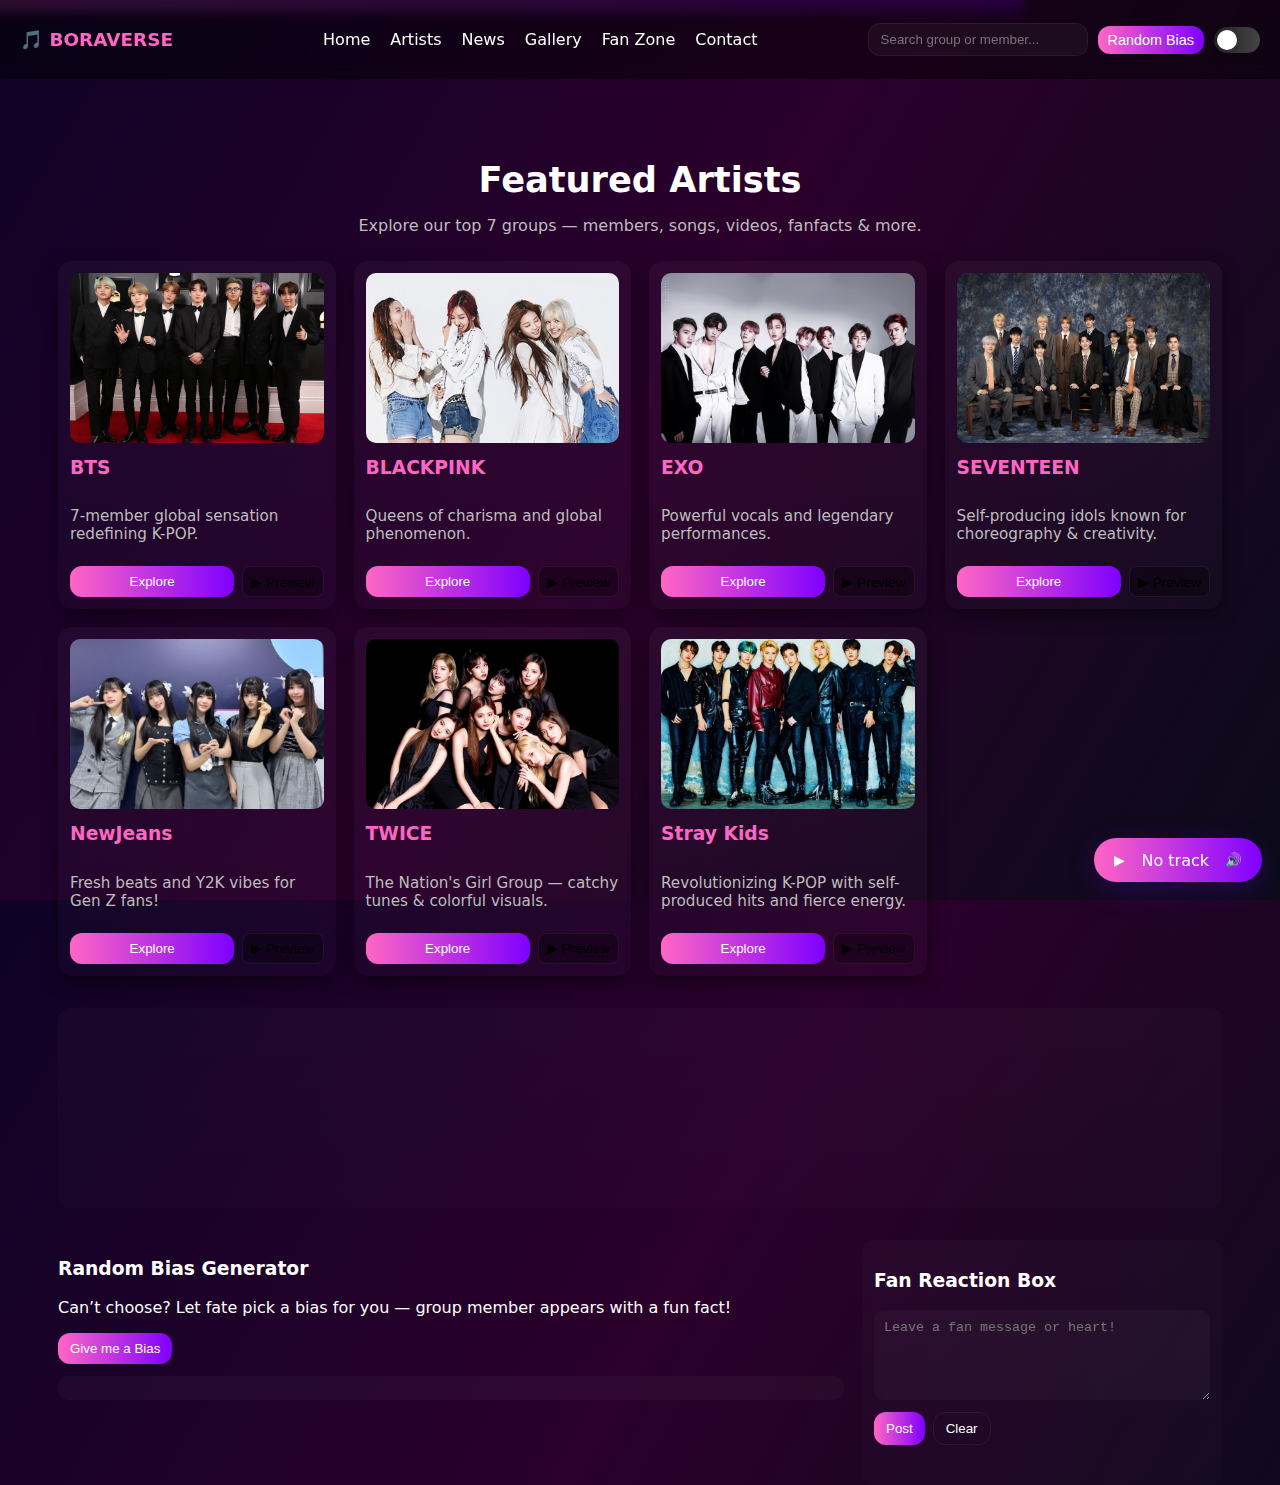
<file: Artist.html>
<!DOCTYPE html>
<html lang="en">
<head>
  <meta charset="utf-8" />
  <meta name="viewport" content="width=device-width,initial-scale=1" />
  <title>K-POP World — Artists</title>
  <link rel="stylesheet" href="artist-style.css">
</head>
<body>
  <!-- NAV / HEADER -->
  <header class="topbar">
    <div class="brand">🎵 BORAVERSE</div>
 <ul class="nav-links" id="navLinks">
        <li><a href="index.html">Home</a></li>
        <li><a href="Artist.html">Artists</a></li>
        <li><a href="news.html">News</a></li>
        <li><a href="Gallery.html">Gallery</a></li>
        <li><a href="fanzone.html">Fan Zone</a></li>
        <li><a href="contact.html">Contact</a></li>
      </ul>
    <div class="controls">
      <input id="searchInput" type="search" placeholder="Search group or member..." />
      <button id="biasBtn" class="btn small">Random Bias</button>
      <label class="theme-switch">
        <input id="themeSwitch" type="checkbox">
        <span class="slider"></span>
      </label>
    </div>
     
  </header>

  <!-- Animated stage lines -->
  <div class="stage-anim">
    <div class="line l1"></div>
    <div class="line l2"></div>
    <div class="line l3"></div>
  </div>

  <main class="wrap">
    <!-- Intro -->
    <section class="intro">
      <h1>Featured Artists</h1>
      <p class="subtitle">Explore our top 7 groups — members, songs, videos,
         fanfacts & more. </p>
    </section>

    <!-- GRID OF GROUP CARDS -->
    <section class="grid" id="groupGrid" aria-label="Artist Groups">
      <!-- Each group card inserted statically for clarity -->
      <article class="group-card" data-group="BTS">
        <img src="BTS GROUP PHOTO - Imgur.jpg" alt="BTS" />
        <h3>BTS</h3>
        <p>7-member global sensation redefining K-POP.</p>
        <div class="card-actions">
          <button class="open-group btn" data-target="BTS">Explore</button>
          <button class="preview-btn tiny" data-audio="RUN BTS.mp3">▶ Preview</button>
        </div>
      </article>

      <article class="group-card" data-group="BLACKPINK">
        <img src="Blackpink Photo - Imgur.jpg" alt="BLACKPINK" />
        <h3>BLACKPINK</h3>
        <p>Queens of charisma and global phenomenon.</p>
        <div class="card-actions">
          <button class="open-group btn" data-target="BLACKPINK">Explore</button>
          <button class="preview-btn tiny" data-audio="Blackpink in your area.mp3">▶ Preview</button>
        </div>
      </article>

      <article class="group-card" data-group="EXO">
        <img src="EXO PHOTO.jpeg" alt="EXO" />
        <h3>EXO</h3>
        <p>Powerful vocals and legendary performances.</p>
        <div class="card-actions">
          <button class="open-group btn" data-target="EXO">Explore</button>
          <button class="preview-btn tiny" data-audio="EXO-love shot.mp3">▶ Preview</button>
        </div>
      </article>

      <article class="group-card" data-group="SEVENTEEN">
        <img src="SEVENTEEN family pic.jpeg" alt="SEVENTEEN" />
        <h3>SEVENTEEN</h3>
        <p>Self-producing idols known for choreography & creativity.</p>
        <div class="card-actions">
          <button class="open-group btn" data-target="SEVENTEEN">Explore</button>
          <button class="preview-btn tiny" data-audio="cheers to youth.mp3">▶ Preview</button>
        </div>
      </article>

      <article class="group-card" data-group="NewJeans">
        <img src="New Jeans.jpeg" alt="NewJeans" />
        <h3>NewJeans</h3>
        <p>Fresh beats and Y2K vibes for Gen Z fans!</p>
        <div class="card-actions">
          <button class="open-group btn" data-target="NewJeans">Explore</button>
          <button class="preview-btn tiny" data-audio="Bubble gum.mp3">▶ Preview</button>
        </div>
      </article>

      <article class="group-card" data-group="TWICE">
        <img src="Twice photo.jpeg" alt="TWICE" />
        <h3>TWICE</h3>
        <p>The Nation's Girl Group — catchy tunes & colorful visuals.</p>
        <div class="card-actions">
          <button class="open-group btn" data-target="TWICE">Explore</button>
          <button class="preview-btn tiny" data-audio="i can't stop me.mp3">▶ Preview</button>
        </div>
      </article>

      <article class="group-card" data-group="StrayKids">
        <img src="Stray kids photo.jpeg" alt="Stray Kids" />
        <h3>Stray Kids</h3>
        <p>Revolutionizing K-POP with self-produced hits and fierce energy.</p>
        <div class="card-actions">
          <button class="open-group btn" data-target="StrayKids">Explore</button>
          <button class="preview-btn tiny" data-audio="lalala.mp3">▶ Preview</button>
        </div>
      </article>
    </section>

    <!-- Group Detail Template (hidden initially) -->
    <section id="groupDetails" class="details" aria-live="polite">
      <!-- Details inserted by JS when a group is opened -->
    </section>

    <!-- Utilities area -->
    <section class="extras">
      <div class="randomBias">
        <h3>Random Bias Generator</h3>
        <p>Can’t choose? Let fate pick a bias for you — group member appears with a fun fact!</p>
        <button id="randomBiasBtn" class="btn">Give me a Bias</button>
        <div id="biasResult" class="biasResult" aria-hidden="true"></div>
      </div>

      <div class="fanbox">
        <h3>Fan Reaction Box</h3>
        <textarea id="fanText" placeholder="Leave a fan message or heart!"></textarea>
        <div class="fan-actions">
          <button id="postFan" class="btn">Post</button>
          <button id="clearFan" class="btn ghost">Clear</button>
        </div>
        <ul id="fanList" class="fanList"></ul>
      </div>
    </section>
  </main>

  <!-- Floating mini music player -->
  <div id="miniPlayer" class="mini-player">
    <button id="miniPlay" class="tiny">▶</button>
    <span id="miniTitle">No track</span>
    <button id="muteBtn" class="tiny">🔊</button>
  </div>

  <!-- Modal for member profile -->
  <div id="modal" class="modal" aria-hidden="true">
    <div class="modal-inner">
      <button class="close" id="modalClose">✕</button>
      <div id="modalContent"></div>
    </div>
  </div>

  <script src="artist-script.js"></script>
</body>
</html>
</file>
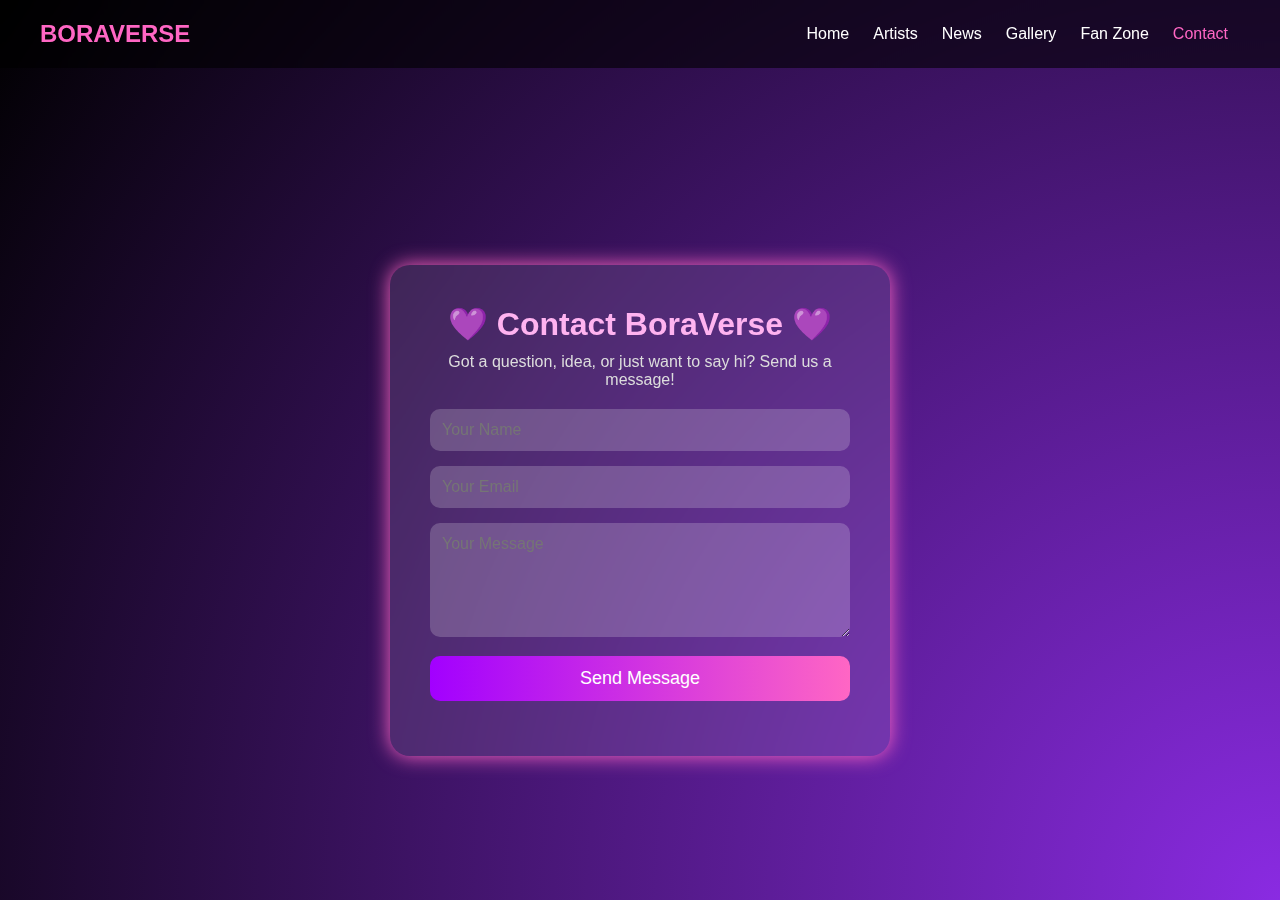
<file: contact.html>
<!DOCTYPE html>
<html lang="en">
<head>
  <meta charset="UTF-8">
  <meta name="viewport" content="width=device-width, initial-scale=1.0">
  <title>Contact — BoraVerse</title>
  <link rel="stylesheet" href="contact.css">
</head>
<body>
  <!-- NAVBAR -->
  <header class="topbar">
    <div class="logo">BoraVerse</div>
    <nav>
      <ul class="nav-links" id="navLinks">
        <li><a href="index.html">Home</a></li>
        <li><a href="Artist.html">Artists</a></li>
        <li><a href="news.html">News</a></li>
        <li><a href="Gallery.html">Gallery</a></li>
        <li><a href="fanzone.html">Fan Zone</a></li>
        <li><a href="contact.html" class="active">Contact</a></li>
      </ul>
    </nav>
    <div class="menu-toggle" id="menuToggle">
      <span></span><span></span><span></span>
    </div>
  </header>

  <!-- CONTACT SECTION -->
  <section class="contact-section">
    <div class="contact-box">
      <h1>💜 Contact BoraVerse 💜</h1>
      <p>Got a question, idea, or just want to say hi? Send us a message!</p>
      <form id="contactForm">
        <div class="input-group">
          <input type="text" id="name" placeholder="Your Name" required>
        </div>
        <div class="input-group">
          <input type="email" id="email" placeholder="Your Email" required>
        </div>
        <div class="input-group">
          <textarea id="message" placeholder="Your Message" rows="5" required></textarea>
        </div>
        <button type="submit" class="submit-btn">Send Message</button>
      </form>
      <div id="formMessage"></div>
    </div>
  </section>

  <script src="contact.js"></script>
</body>
</html>
</file>
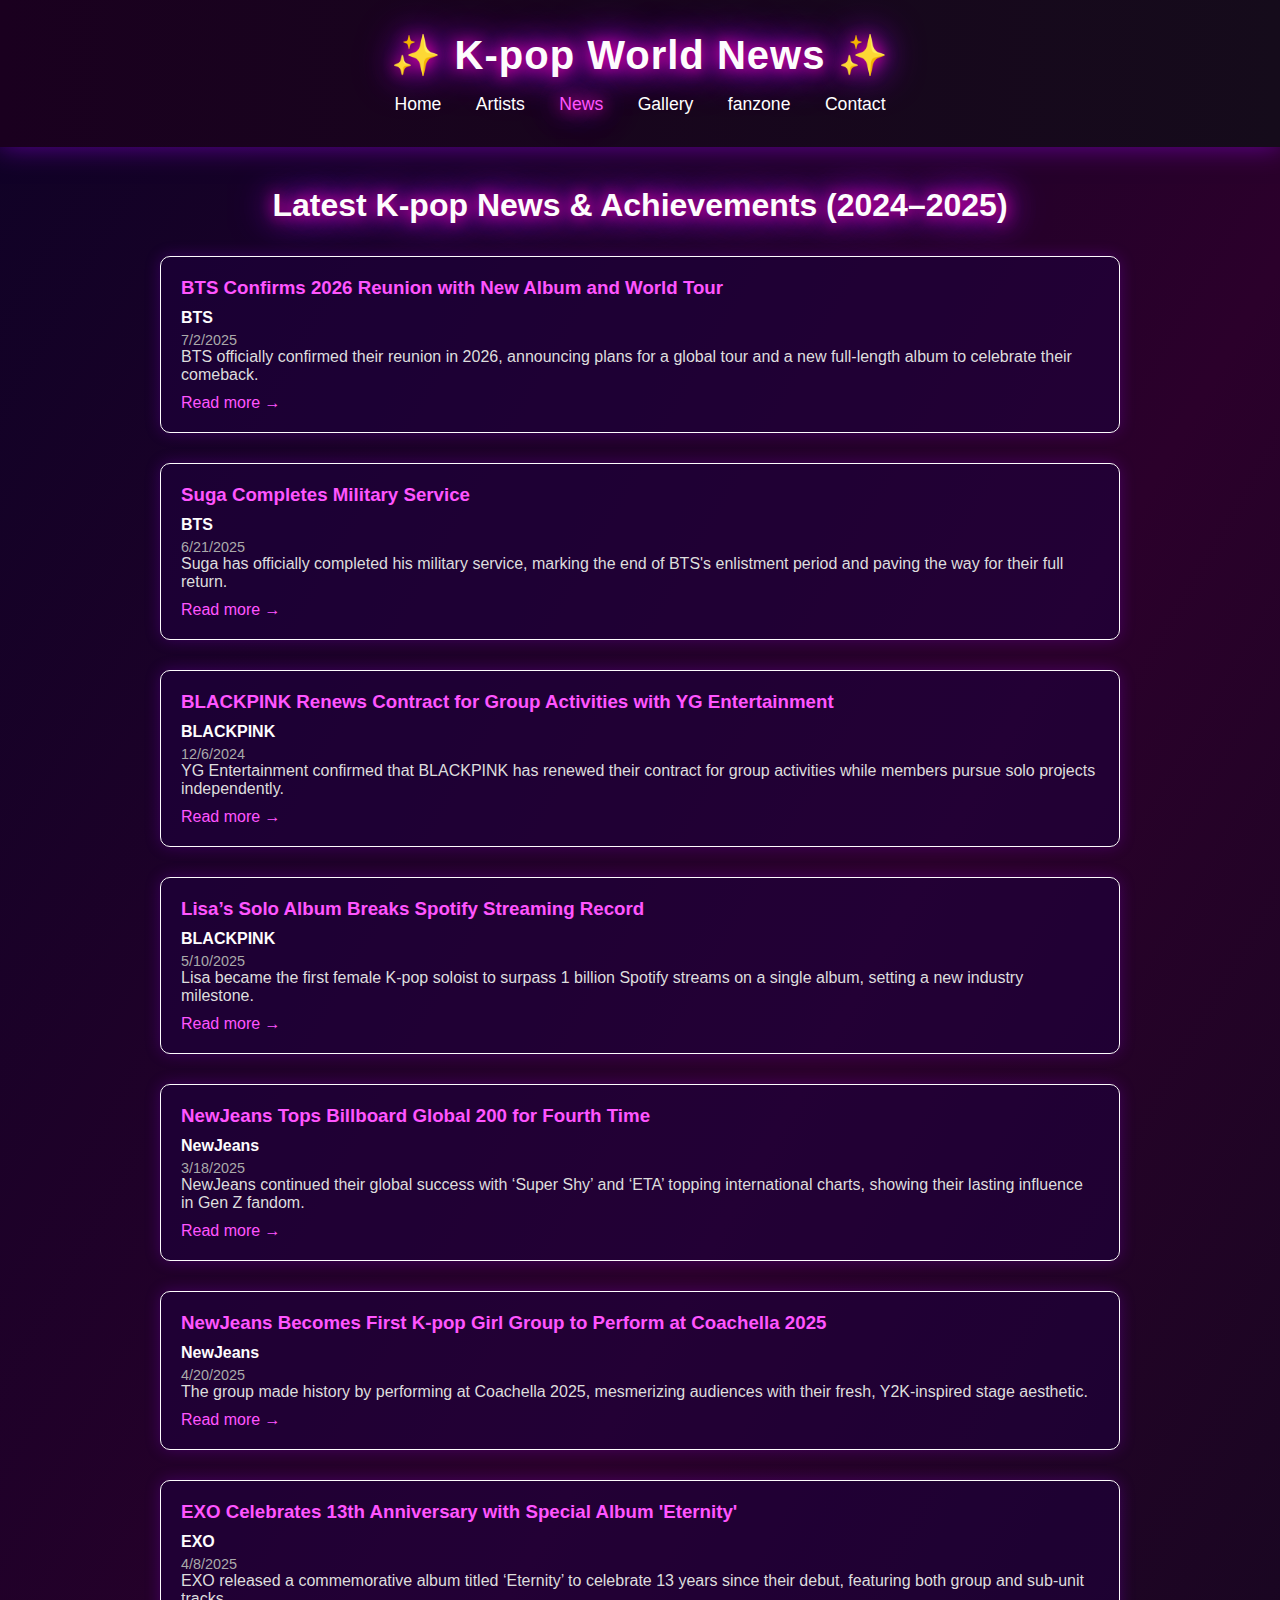
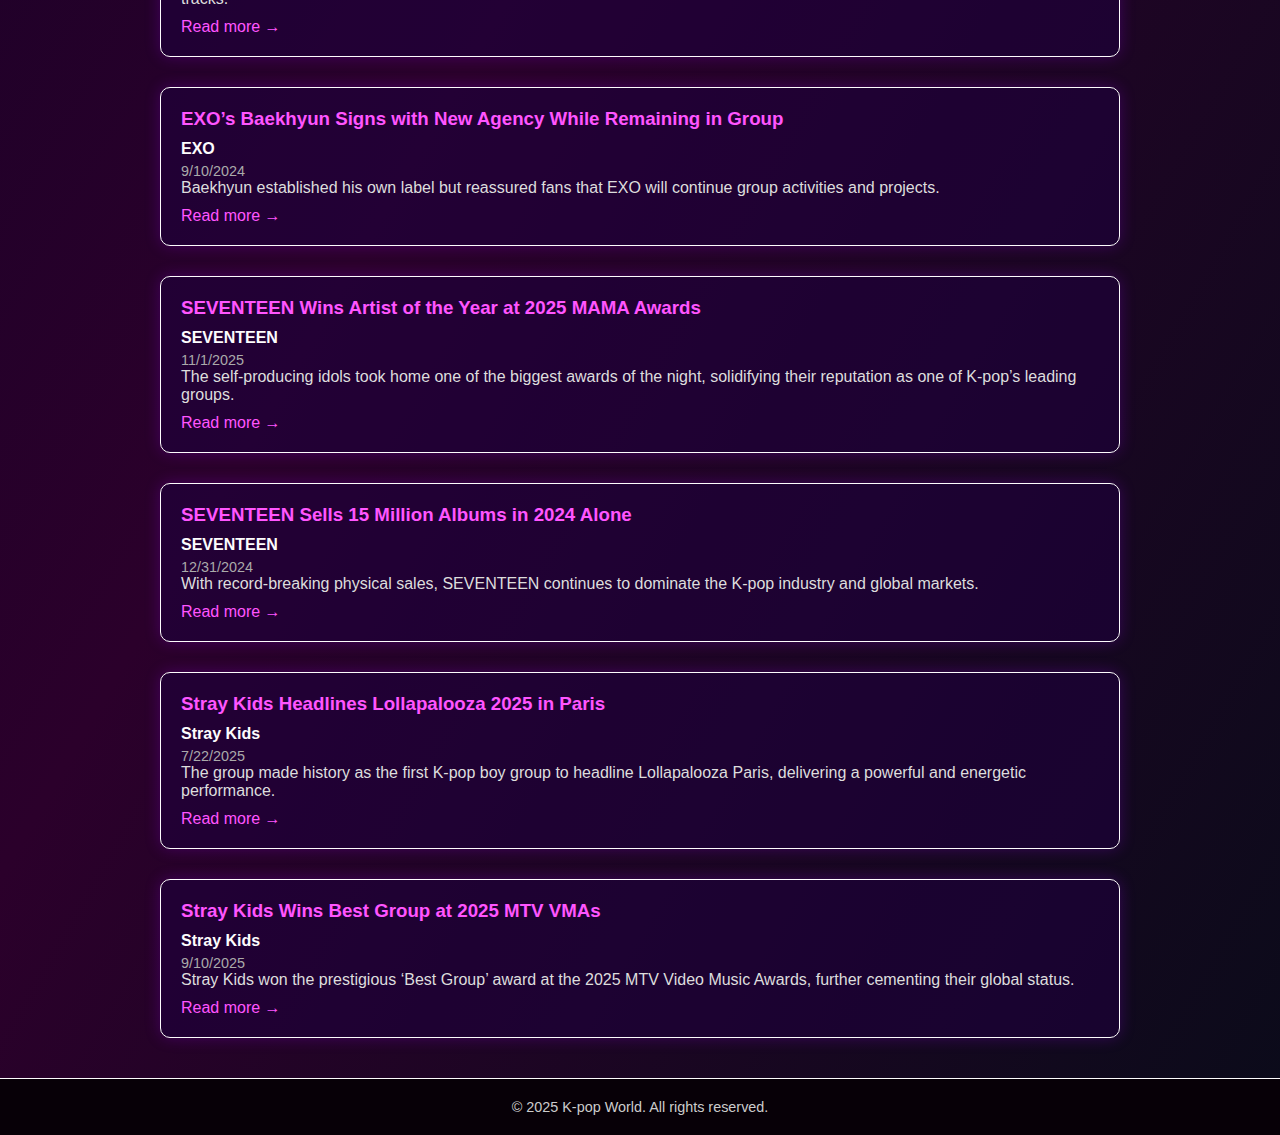
<file: news.html>
<!DOCTYPE html>
<html lang="en">
<head>
  <meta charset="UTF-8" />
  <meta name="viewport" content="width=device-width, initial-scale=1.0" />
  <title>K-pop News & Achievements</title>
  <link rel="stylesheet" href="news.css" />
</head>
<body>
  <header class="site-header">
    <h1>✨ K-pop World News ✨</h1>
    <nav class="nav">
      <a href="index.html">Home</a>
      <a href="artist.html">Artists</a>
      <a href="news.html" class="active">News</a>
      <a href="Gallery.html">Gallery</a>
      <a href="fanzone.html">fanzone</a>
      <a href="contact.html">Contact</a>
    </nav>
  </header>

  <main class="news-container">
    <h2 class="section-title">Latest K-pop News & Achievements (2024–2025)</h2>
    <section id="newsList" class="news-list"></section>
  </main>

  <footer class="site-footer">
    <p>© 2025 K-pop World. All rights reserved.</p>
  </footer>

  <script src="news.js"></script>
</body>
</html>
</file>
<file: artist-style.css>
/* ---------- base ---------- */
:root{
  --accent:#ff66c4;
  --bg1: #0b0512;
  --bg2: #1a0b24;
  --glass: rgba(255,255,255,0.06);
  --card-bg: #171717;
  --muted: #bdbdbd;
  --max-width: 1200px;
}
*{box-sizing:border-box}
html,body{height:100%}
body{
  margin:0;
  font-family: "Poppins",system-ui,Arial;
  color:white;
  background: linear-gradient(120deg,#0f0226 0%, #2b002b 50%, #0b0b1a 100%);
  -webkit-font-smoothing:antialiased;
  -moz-osx-font-smoothing:grayscale;
}
/* nav links */
.nav-links { display: flex; list-style: none; 
flex-wrap: wrap;}
.nav-links li { margin: 0 10px; }
.nav-links a {
  text-decoration: none;
  color: white;
  transition: color 0.3s;
}
.nav-links a:hover { color: #ff66c4; }
#search {
  padding: 5px 10px;
  border-radius: 8px;
  border: none;}

/* ---------- topbar ---------- */
.topbar{
  position:sticky; top:0; z-index:60;
  display:flex; align-items:center; justify-content:space-between;
  padding:14px 20px; gap:12px;
  background:rgba(0,0,0,0.45);
  backdrop-filter: blur(6px);
}
.brand{font-weight:700; color:var(--accent); font-size:1.15rem}
.controls{display:flex;gap:10px;align-items:center}
#searchInput{
  background:rgba(255,255,255,0.04); border:1px solid rgba(255,255,255,0.06);
  color:#fff; padding:8px 12px; border-radius:12px; width:220px;
}
.btn{background:linear-gradient(90deg,var(--accent),#7f00ff);border:none;color:white;padding:8px 12px;border-radius:12px;cursor:pointer}
.btn.small{padding:6px 10px;font-size:0.9rem}
.btn.tiny, .tiny{padding:6px 8px;font-size:0.85rem;border-radius:8px}

/* theme toggle */
.theme-switch{position:relative; width:46px;height:26px; display:inline-block}
.theme-switch input{display:none}
.theme-switch .slider{
  position:absolute; inset:0; background:linear-gradient(90deg,#222,#444); border-radius:999px; cursor:pointer;
}
.theme-switch .slider::after{
  content:""; width:20px;height:20px; background:#fff; border-radius:50%; position:absolute; left:3px; top:3px; transition:all .28s;
}
.theme-switch input:checked + .slider{ background: linear-gradient(90deg,#ffd9f8,#ffe8b0) }
.theme-switch input:checked + .slider::after{ transform:translateX(20px); background:var(--accent) }

/* ---------- stage animated lines ---------- */
.stage-anim{position:fixed; top:0; left:0; right:0; height:6px; z-index:10; pointer-events:none}
.stage-anim .line{height:2px; margin:2px 0; opacity:0.9; background:linear-gradient(90deg, rgba(255,102,196,0.9), rgba(127,0,255,0.9)); transform:translateX(-20%); animation:stageMove 6s linear infinite}
.stage-anim .l2{animation-duration:8s; opacity:0.7}
.stage-anim .l3{animation-duration:10s; opacity:0.5}
@keyframes stageMove{ 0%{transform:translateX(-30%)} 100%{transform:translateX(120%)} }

/* ---------- layout ---------- */
.wrap{max-width:var(--max-width); margin:80px auto 60px; padding:0 18px}
.intro{text-align:center; margin-bottom:26px}
.intro h1{font-size:2.2rem; margin-bottom:8px}
.subtitle{color:var(--muted)}

/* ---------- group grid ---------- */
.grid{
  display:grid;
  grid-template-columns: repeat(auto-fit,minmax(240px,1fr));
  gap:18px;
  margin:18px 0 32px;
}
.group-card{
  background:linear-gradient(180deg, rgba(255,255,255,0.03), rgba(255,255,255,0.01));
  border-radius:14px; padding:12px; display:flex; flex-direction:column; gap:8px;
  box-shadow:0 6px 18px rgba(0,0,0,0.45); transition:transform .28s, box-shadow .28s;
}
.group-card img{width:100%; height:170px; object-fit:cover; border-radius:10px; display:block}
.group-card h3{margin:6px 0; color:var(--accent)}
.group-card p{color:var(--muted); font-size:0.95rem}
.card-actions{display:flex; gap:8px; margin-top:auto}
.open-group{flex:1}
.preview-btn{background:rgba(0,0,0,0.3); border:1px solid rgba(255,255,255,0.06)}

/* hover */
.group-card:hover{transform:translateY(-8px); box-shadow:0 18px 40px rgba(127,0,255,0.15)}

/* ---------- details area ---------- */
.details{margin-top:30px; padding:18px; background: linear-gradient(180deg, rgba(255,255,255,0.02), rgba(255,255,255,0.01)); border-radius:12px; min-height:200px}
.group-header{display:flex; gap:16px; align-items:center; flex-wrap:wrap}
.group-banner{flex: 1 1 260px; min-width:220px; max-width:480px; border-radius:12px; overflow:hidden}
.banner-img{width:100%; height:280px; object-fit:cover; display:block}
.group-meta{flex:2 1 400px}
.group-meta h2{color:var(--accent); margin-bottom:6px}
.group-controls{margin-top:10px; display:flex; gap:10px; align-items:center}
.play-track{background:linear-gradient(90deg,var(--accent),#7f00ff); padding:8px 12px; border-radius:10px; color:#fff; border:none}

/* ---------- member cards (flip) ---------- */
.member-grid{display:grid; gap:14px; grid-template-columns: repeat(auto-fit,minmax(160px,1fr)); margin-top:18px}
.flip-card{perspective:1000px}
.flip-inner{position:relative; width:100%; height:240px; transform-style:preserve-3d; transition: transform .6s}
.flip-card:hover .flip-inner{transform:rotateY(180deg)}
.flip-front, .flip-back{
  position:absolute; inset:0; backface-visibility:hidden; border-radius:12px; overflow:hidden;
}
.flip-front{background:linear-gradient(180deg, rgba(255,255,255,0.03), rgba(255,255,255,0.01)); display:flex; flex-direction:column; align-items:center}
.flip-front img{width:100%; height:150px; object-fit:cover}
.flip-front h4{margin:8px 0; color:var(--accent)}
.flip-back{transform:rotateY(180deg); padding:12px; background:linear-gradient(180deg, rgba(0,0,0,0.6), rgba(127,0,255,0.15)); color:#fff}

/* ---------- carousel for songs (simple) ---------- */
.song-carousel{display:flex; gap:10px; overflow:auto; padding:10px 6px; margin-top:14px}
.song-item{min-width:180px; background:rgba(255,255,255,0.03); padding:10px; border-radius:10px; display:flex; gap:10px; align-items:center}
.song-item img{width:56px;height:56px;object-fit:cover;border-radius:6px}
.song-item button{margin-left:auto}

/* ---------- fan box ---------- */
.extras{display:grid; grid-template-columns: 1fr 360px; gap:18px; margin-top:32px; align-items:start}
@media (max-width:980px){ .extras{grid-template-columns:1fr} .group-meta{order:2} }
.fanbox{background:linear-gradient(180deg, rgba(255,255,255,0.02), rgba(255,255,255,0.01)); padding:12px; border-radius:12px}
.fanbox textarea{width:100%; min-height:90px; padding:10px; border-radius:10px; background:rgba(255,255,255,0.03); color:#fff; border:none}
.fan-actions{display:flex; gap:8px; margin-top:8px}
.fanList{list-style:none; margin-top:12px; padding-left:0; max-height:180px; overflow:auto}

/* ---------- bias result ---------- */
.biasResult{margin-top:12px; background:rgba(255,255,255,0.03); padding:12px; border-radius:10px; color:#fff}

/* ---------- mini player ---------- */
.mini-player{
  position:fixed; right:18px; bottom:18px; background:linear-gradient(90deg,var(--accent),#7f00ff);
  color:#fff; padding:8px 12px; border-radius:999px; display:flex; gap:8px; align-items:center; z-index:70; box-shadow:0 8px 30px rgba(127,0,255,0.2)
}
.mini-player .tiny{background:transparent;border:none;color:#fff;cursor:pointer}

/* ---------- modal ---------- */
.modal{position:fixed; inset:0; background:rgba(0,0,0,0.75); display:flex; align-items:center; justify-content:center; z-index:120; opacity:0; pointer-events:none; transition:opacity .25s}
.modal.show{opacity:1; pointer-events:auto}
.modal-inner{background:#0d0620; color:#fff; border-radius:12px; width:92%; max-width:680px; padding:18px; position:relative}
.modal .close{position:absolute; right:12px; top:12px; border:none; background:transparent; color:#fff; font-size:18px}

/* ---------- utility ---------- */
.tiny{font-size:0.85rem; padding:6px 8px}
.ghost{background:transparent;border:1px solid rgba(255,255,255,0.06)}
.small{padding:6px 8px}
a{color:inherit}

/* ---------- animations & responsive ---------- */
@media (max-width:880px){
  .group-header{flex-direction:column}
  .banner-img{height:200px}
}
@media (max-width:560px){
  .topbar{padding:10px}
  #searchInput{width:130px}
  .group-card img{height:150px}
  .flip-inner{height:200px}
}

/* ---------- light mode overrides (JS toggled) ---------- */
.light-mode{
  --bg1:#fff; --bg2:#fff; --card-bg:#fff; --muted:#333; color:#111;
  background: linear-gradient(120deg,#fff1f9 0%, #fffaf0 50%, #fff1fb 100%);
}
.light-mode .group-card{background:rgba(0,0,0,0.03); color:#111}
.light-mode .details{background:transparent}
.light-mode .fanbox textarea{background:#fff}
</file>
<file: contact.css>
@font-face {
  font-family: mkfont;
  src: url('https://fonts.googleapis.com/css2?family=Poppins:wght@400;600&display=swap');
}

* {
  margin: 0;
  padding: 0;
  box-sizing: border-box;
  font-family: 'Poppins', sans-serif;
}

body {
  background: radial-gradient(circle at top, #5a0099, #000000);
  color: #fff;
  overflow-x: hidden;
}

/* NAVBAR */
.topbar {
  position: fixed;
  top: 0;
  width: 100%;
  background: rgba(0, 0, 0, 0.6);
  backdrop-filter: blur(6px);
  padding: 20px 40px;
  display: flex;
  justify-content: space-between;
  align-items: center;
  z-index: 1000;
}

.logo {
  color: #ff66c4;
  font-size: 24px;
  font-weight: bold;
  text-transform: uppercase;
}

.nav-links {
  display: flex;
  list-style: none;
}

.nav-links li {
  margin: 0 12px;
}

.nav-links a {
  text-decoration: none;
  color: #fff;
  font-weight: 500;
  transition: 0.3s;
}

.nav-links a:hover,
.nav-links a.active {
  color: #ff66c4;
}

/* HAMBURGER MENU */
.menu-toggle {
  display: none;
  flex-direction: column;
  cursor: pointer;
}

.menu-toggle span {
  height: 3px;
  width: 25px;
  background: #fff;
  margin-bottom: 5px;
  border-radius: 2px;
  transition: 0.3s;
}

/* CONTACT FORM */
.contact-section {
  min-height: 100vh;
  display: flex;
  align-items: center;
  justify-content: center;
  padding-top: 120px;
  background: radial-gradient(circle at bottom right, #8a2be2, #000);
}

.contact-box {
  background: rgba(255, 255, 255, 0.1);
  backdrop-filter: blur(10px);
  padding: 40px;
  border-radius: 20px;
  width: 90%;
  max-width: 500px;
  box-shadow: 0 0 20px #ff66c4;
  text-align: center;
  animation: fadeIn 1.2s ease-in-out;
}

.contact-box h1 {
  font-size: 32px;
  color: #ffb3f0;
  margin-bottom: 10px;
}

.contact-box p {
  color: #ddd;
  margin-bottom: 20px;
}

.input-group {
  margin-bottom: 15px;
}

input, textarea {
  width: 100%;
  padding: 12px;
  border: none;
  border-radius: 10px;
  background: rgba(255, 255, 255, 0.2);
  color: white;
  font-size: 16px;
  outline: none;
  transition: 0.3s;
}

input:focus, textarea:focus {
  background: rgba(255, 255, 255, 0.3);
  box-shadow: 0 0 10px #ff66c4;
}

.submit-btn {
  background: linear-gradient(90deg, #a200ff, #ff66c4);
  border: none;
  padding: 12px 20px;
  border-radius: 10px;
  color: #fff;
  font-size: 18px;
  cursor: pointer;
  transition: 0.3s;
  width: 100%;
}

.submit-btn:hover {
  transform: scale(1.05);
  box-shadow: 0 0 15px #ff66c4;
}

#formMessage {
  margin-top: 15px;
  font-weight: bold;
}

/* RESPONSIVE */
@media (max-width: 768px) {
  .nav-links {
    display: none;
    flex-direction: column;
    position: absolute;
    right: 20px;
    top: 70px;
    background: rgba(0, 0, 0, 0.8);
    border-radius: 10px;
    width: 200px;
    padding: 10px 0;
  }

  .nav-links.active {
    display: flex;
  }

  .menu-toggle {
    display: flex;
  }
}

@keyframes fadeIn {
  from { opacity: 0; transform: translateY(20px); }
  to { opacity: 1; transform: translateY(0); }
}
</file>
<file: news.css>
/* ===== NEON PURPLE THEME ===== */

:root {
  --neon-purple: #fdfcfd;
  --neon-glow: 0 0 15px #ff00aa, 0 0 30px #a100ff, 0 0 45px #a100ff;
  --dark-bg-start: #000000;
  --dark-bg-end: #0e001a;
  --text-light: #f0e6ff;
  --accent: #ff55ff;
}

* {
  margin: 0;
  padding: 0;
  box-sizing: border-box;
}

body {
  background: linear-gradient(120deg,#0f0226 0%, #2b002b 50%, #0b0b1a 100%);
  color: var(--text-light);
  font-family: 'Poppins', sans-serif;
  min-height: 100vh;
}

.site-header {
  text-align: center;
  padding: 2rem;
  background: linear-gradient(90deg, #1a001f, #150b1b);
  box-shadow: 0 0 25px #a100ff80;
}

.site-header h1 {
  color: var(--neon-purple);
  font-size: 2.5rem;
  text-shadow: var(--neon-glow);
  letter-spacing: 1px;
}

.nav {
  margin-top: 15px;
}

.nav a {
  color: #fff;
  text-decoration: none;
  margin: 0 15px;
  font-size: 1.1rem;
  transition: color 0.3s, text-shadow 0.3s;
}

.nav a:hover,
.nav a.active {
  color: var(--accent);
  text-shadow: var(--neon-glow);
}

.news-container {
  max-width: 1000px;
  margin: 40px auto;
  padding: 0 20px;
}

.section-title {
  text-align: center;
  color: var(--neon-purple);
  font-size: 2rem;
  margin-bottom: 2rem;
  text-shadow: var(--neon-glow);
}

.news-list {
  display: flex;
  flex-direction: column;
  gap: 30px;
}

.news-item {
  background: rgba(30, 0, 60, 0.6);
  border: 1px solid var(--neon-purple);
  padding: 20px;
  border-radius: 10px;
  box-shadow: 0 0 15px #a100ff40;
  transition: all 0.3s ease;
}

.news-item:hover {
  transform: translateY(-5px);
  box-shadow: 0 0 25px #a100ff80;
}

.news-item h3 {
  color: var(--accent);
  margin-bottom: 10px;
}

.news-item .artist {
  color: var(--neon-purple);
  font-weight: bold;
  font-size: 1rem;
  margin-bottom: 5px;
}

.news-item p {
  margin-bottom: 10px;
  color: #ddd;
}

.news-item .date {
  font-size: 0.9rem;
  color: #aaa;
}

.news-item a {
  color: var(--accent);
  text-decoration: none;
  font-weight: 500;
}

.news-item a:hover {
  text-decoration: underline;
}

.site-footer {
  text-align: center;
  padding: 20px;
  font-size: 0.9rem;
  color: #ccc;
  border-top: 1px solid var(--neon-purple);
  background: #070007;
}
</file>
